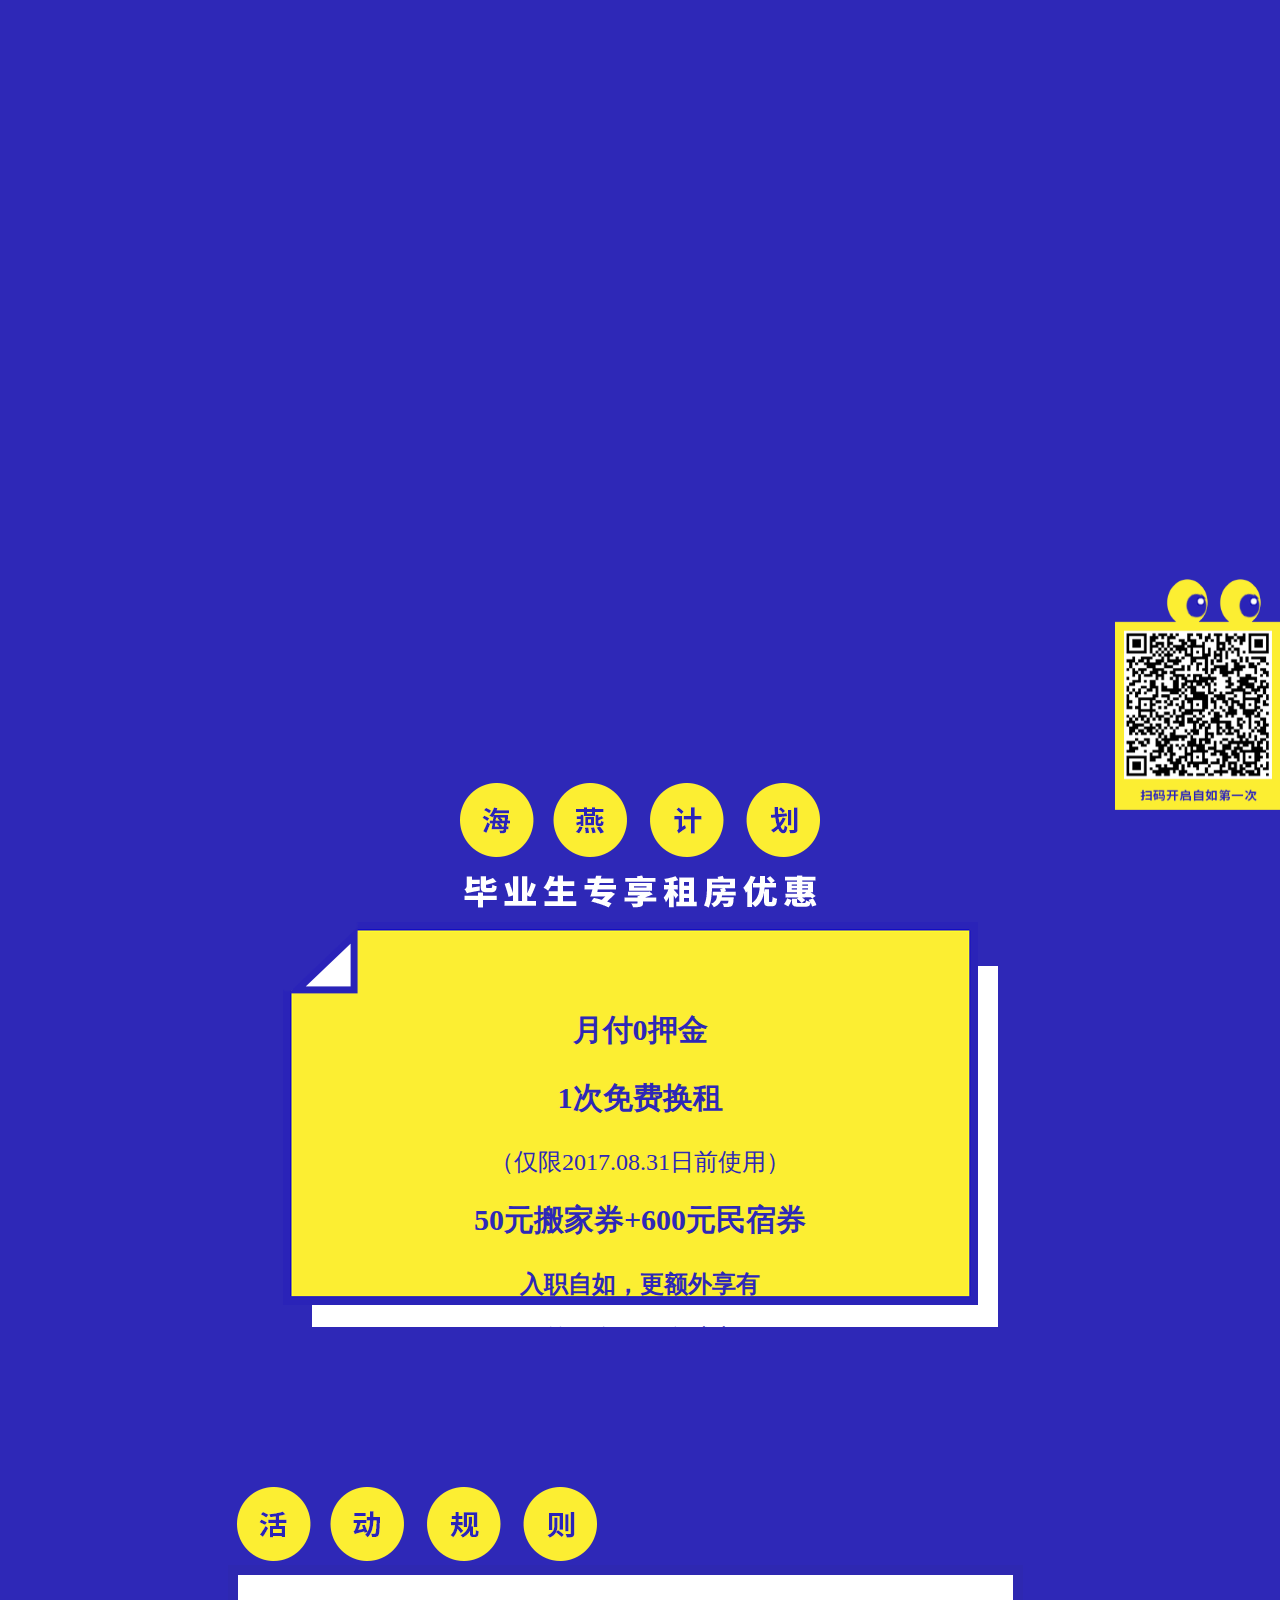
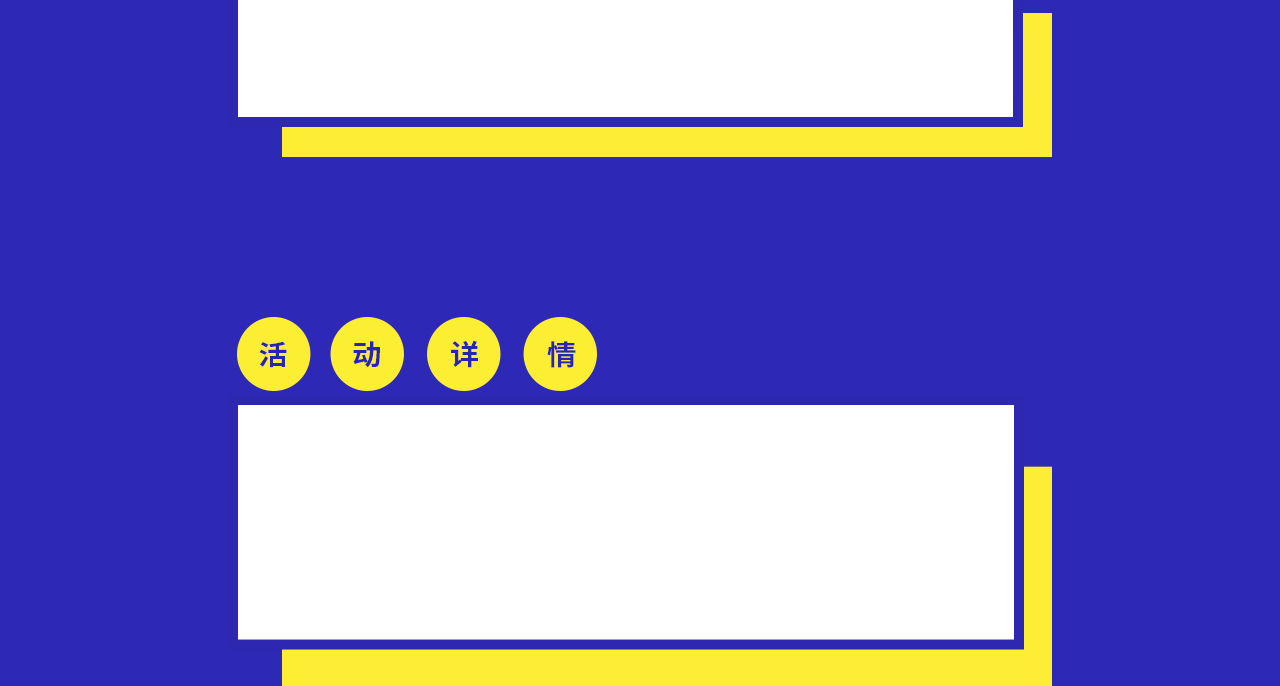
<file: ziroom/index-2.html>
<!DOCTYPE html>
<html lang="en">
<head>
	<meta charset="utf-8">
	<title>2017自如海燕计划校园招聘</title>
	<link rel="stylesheet" type="text/css" href="animate.css" tppabs="http://static8.ziroom.com/fecommon/library/animate/animate.css">
	<link rel="stylesheet" type="text/css" href="index.css-20170630.css" tppabs="http://www.ziroom.com/zhuanti/2017/haiyan/pc/css/index.css?20170630">

<![if !IE]>
    <script type="text/javascript" src="createjs-2015.11.26.min.js" tppabs="http://code.createjs.com/createjs-2015.11.26.min.js"></script>
    <script type="text/javascript" src="index.js" tppabs="http://www.ziroom.com/zhuanti/2017/haiyan/pc/js/index.js"></script>
    <script>
        var canvas, stage, exportRoot, anim_container, dom_overlay_container, fnStartAnimation;
        function init() {
            canvas = document.getElementById("canvas");
            anim_container = document.getElementById("animation_container");
            dom_overlay_container = document.getElementById("dom_overlay_container");
            images = images||{};
            var loader = new createjs.LoadQueue(false);
            loader.addEventListener("fileload", handleFileLoad);
            loader.addEventListener("complete", handleComplete);
            loader.loadManifest(lib.properties.manifest);
        }
        function handleFileLoad(evt) {
            if (evt.item.type == "image") { images[evt.item.id] = evt.result; }
        }
        function handleComplete(evt) {
            //This function is always called, irrespective of the content. You can use the variable "stage" after it is created in token create_stage.
            var queue = evt.target;
            var ssMetadata = lib.ssMetadata;
            for(i=0; i<ssMetadata.length; i++) {
                ss[ssMetadata[i].name] = new createjs.SpriteSheet( {"images": [queue.getResult(ssMetadata[i].name)], "frames": ssMetadata[i].frames} )
            }
            exportRoot = new lib.index();
            stage = new createjs.Stage(canvas);
            stage.addChild(exportRoot);
            //Registers the "tick" event listener.
            fnStartAnimation = function() {
                createjs.Ticker.setFPS(lib.properties.fps);
                createjs.Ticker.addEventListener("tick", stage);
            }
            //Code to support hidpi screens and responsive scaling.
            function makeResponsive(isResp, respDim, isScale, scaleType) {
                var lastW, lastH, lastS=1;
                window.addEventListener('resize', resizeCanvas);
                resizeCanvas();
                function resizeCanvas() {
                    var w = lib.properties.width, h = lib.properties.height;
                    var iw = window.innerWidth, ih=window.innerHeight;
                    var pRatio = window.devicePixelRatio || 1, xRatio=iw/w, yRatio=ih/h, sRatio=1;
                    if(isResp) {
                        if((respDim=='width'&&lastW==iw) || (respDim=='height'&&lastH==ih)) {
                            sRatio = lastS;
                        }
                        else if(!isScale) {
                            if(iw<w || ih<h)
                                sRatio = Math.min(xRatio, yRatio);
                        }
                        else if(scaleType==1) {
                            sRatio = Math.min(xRatio, yRatio);
                        }
                        else if(scaleType==2) {
                            sRatio = Math.max(xRatio, yRatio);
                        }
                    }
                    canvas.width = w*pRatio*sRatio;
                    canvas.height = h*pRatio*sRatio;
                    canvas.style.width = dom_overlay_container.style.width = anim_container.style.width =  w*sRatio+'px';
                    canvas.style.height = anim_container.style.height = dom_overlay_container.style.height = h*sRatio+'px';
                    stage.scaleX = pRatio*sRatio;
                    stage.scaleY = pRatio*sRatio;
                    lastW = iw; lastH = ih; lastS = sRatio;
                }
            }
            makeResponsive(false,'both',false,2);
            fnStartAnimation();
        }

    </script>
<![endif]>
	
</head>

<body>
    

	<img class="qrcode" src="qrcode.png" tppabs="http://pic.ziroom.com/zhuanti/2017/haiyan/pc/img/qrcode.png" alt="">
	<div class="banner">
		<div class="area uhide">
			<img src="banner1.png" tppabs="http://pic.ziroom.com/zhuanti/2017/haiyan/pc/img/banner1.png" alt="">
		</div>
		<div id="animation_container" class="uhide" style="background-color:rgba(46, 40, 183, 1.00); width:946px; height:471px; margin: 0 auto;">
			<canvas id="canvas" width="946" height="471" style="position: absolute; display: block; background-color:rgba(46, 40, 183, 1.00);"></canvas>
			<div id="dom_overlay_container" style="pointer-events:none; overflow:hidden; width:946px; height:471px; position: absolute; left: 0px; top: 0px; display: block;">
			</div>
		</div>
	</div>
	<div class="part2">
		<div class="area">
			<img src="hyjh.png" tppabs="http://pic.ziroom.com/zhuanti/2017/haiyan/pc/img/hyjh.png" alt="">
			<div class="box">
				<div>
					<h3>月付0押金</h3>
					<h3 style="margin-top: 6px;">1次免费换租</h3>
					<p>（仅限2017.08.31日前使用）</p>
					<h3 style="margin-top: 10px;">50元搬家券+600元民宿券</h3>
					<p class="boldP" style="margin-top: 16px;">入职自如，更额外享有</p>
					<p style="margin-top: 6px;">前三个月租金减半</p>
				</div>
			</div>
		</div>
	</div>
	<div id="data">
		<div class="part3">
			<div class="area">
				<img src="hdgz.png" tppabs="http://pic.ziroom.com/zhuanti/2017/haiyan/pc/img/hdgz.png" alt="">
				<div class="box">
					<img class="box2_top" src="box2_top.png" tppabs="http://pic.ziroom.com/zhuanti/2017/haiyan/pc/img/box2_top.png" alt="">
					<div id="hdgz"></div>
					<img class="box2_bottom" src="box2_bottom.png" tppabs="http://pic.ziroom.com/zhuanti/2017/haiyan/pc/img/box2_bottom.png" alt="">
				</div>
			</div>
		</div>

		<div class="part4">
			<div class="area">
				<img src="hdxq.png" tppabs="http://pic.ziroom.com/zhuanti/2017/haiyan/pc/img/hdxq.png" alt="">
				<div class="box">
					<img class="box3_top" src="box3_top.png" tppabs="http://pic.ziroom.com/zhuanti/2017/haiyan/pc/img/box3_top.png" alt="">
					<div>
						<ul id="hdxq"></ul>
					</div>
					<img class="box3_bottom" src="box3_bottom.png" tppabs="http://pic.ziroom.com/zhuanti/2017/haiyan/pc/img/box3_bottom.png" alt="">
				</div>
			</div>
		</div>
		
	</div>

<!--统计代码-->
<div style="display:none"> 
    <script type='text/javascript'>
      var _vds = _vds || [];
      window._vds = _vds;
      (function(){
        _vds.push(['setAccountId', '8da2730aaedd7628']);
        (function() {
          var vds = document.createElement('script');
          vds.type='text/javascript';
          vds.async = true;
          vds.src = ('https:' == document.location.protocol ? 'https://' : 'http://') + 'dn-growing.qbox.me/vds.js';
          var s = document.getElementsByTagName('script')[0];
          s.parentNode.insertBefore(vds, s);
        })();
      })();
  </script>
</div>	

<script type="text/javascript" src="jquery-1.8.3.min.js" tppabs="http://static8.ziroom.com/fecommon/library/jquery/jquery-1.8.3.min.js"></script>
<script type="text/javascript" src="common2017.js" tppabs="http://zhuanti.ziroom.com/zhuanti/common/common2017.js"></script>
<!--<script type="text/javascript" src="js/vue.min.js"></script>-->
<script>
    function isIE() { //ie?
        if (!!window.ActiveXObject || "ActiveXObject" in window)
            return true;
        else
            return false;
    }
    var loadScript = function(src, fun){
        var script = null;
        script = document.createElement("script");
        script.type = "text/javascript";
        script.src = src;
        if(typeof fun === "function"){
			script.onreadystatechange = function () {
				var r = script.readyState;
				if (r === 'loaded' || r === 'complete') {
					script.onreadystatechange = null;
					fun();
				}
			};
			script.onload = function(){
				if(fun){
					fun();
				}
			};
        }

        document.getElementsByTagName("head")[0].appendChild(script);
    };
	function setPosition(){
        if(document.body.clientWidth > 1400){
            $('.qrcode').css('right','5%');
        }else{
            $('.qrcode').css('right','0');
        }
	}
    $(window).resize(function() {
        setPosition();
    });
	$(function(){
        setPosition();
	    if(isIE()){
	        $('.banner .area').show();

		}else{
            $('.banner .area').siblings().show();
            init();
		}
        var arr1,arr2;
        //渲染活动规则
        $.getScript(
            '//contentful.ziroom.com/online/zuzhu/7f100b7b36092fb9b06dfb4fac360931.js?'+new Date().getTime(),
            function(){
                var data = JSON.parse(js271);
                arr1=data.guize.split('#');
                arr2=data.qa.split('#');

                var arr1Html = '';
                for(var i = 0; i< arr1.length; i++){
                    arr1Html += '<p>'+ arr1[i] +'</p>';
				}
				$('#hdgz').html(arr1Html);

                var arr2Html = '';
                for(var j = 0; j < arr2.length; j++){
                    if(arr2[j].indexOf('www.ziroom.com/vip/')!=-1){
                        arr2[j] = arr2[j].replace('www.ziroom.com/vip/','<a href="index-3.htm"/*tpa=http://www.ziroom.com/vip/*/ style="color:#2e28b7;">www.ziroom.com/vip/</a>')
                    }
                    arr2Html += '<li class="clearfix lBlue">\n\
                        <div class="icon"><img src="Q.png"/*tpa=http://pic.ziroom.com/zhuanti/2017/haiyan/pc/img/Q.png*/ alt=""></div>\n\
                        <div class="dialog">\n\
                        <img class="sj" src="sjBlue.png"/*tpa=http://pic.ziroom.com/zhuanti/2017/haiyan/pc/img/sjBlue.png*/ alt="">\n\
                        <p>'+ arr2[j].split('|')[0] +'</p>\n\
                    </div>\n\
                    </li>\n\
                    <li class="clearfix rYellow">\n\
                        <div class="icon"><img src="A.png"/*tpa=http://pic.ziroom.com/zhuanti/2017/haiyan/pc/img/A.png*/ alt=""></div>\n\
                        <div class="dialog">\n\
                        <img class="sj" src="sjYellow.png"/*tpa=http://pic.ziroom.com/zhuanti/2017/haiyan/pc/img/sjYellow.png*/ alt="">';

                    var desc = arr2[j].split('|')[1].split('&');

                    if(desc.length>0){
                        for(var i=0; i<desc.length ;  i++){
                            arr2Html +=' <p>'+desc[i] +'</p>';
                        }
                    }else{
                            arr2Html +='<p>'+ arr2[j].split('|')[1] +'</p>';
                    }


                    arr2Html +='</div></li>';
				}
                $('#hdxq').html(arr2Html);
            }
        );

	});
</script>
</body>
</html>
</file>
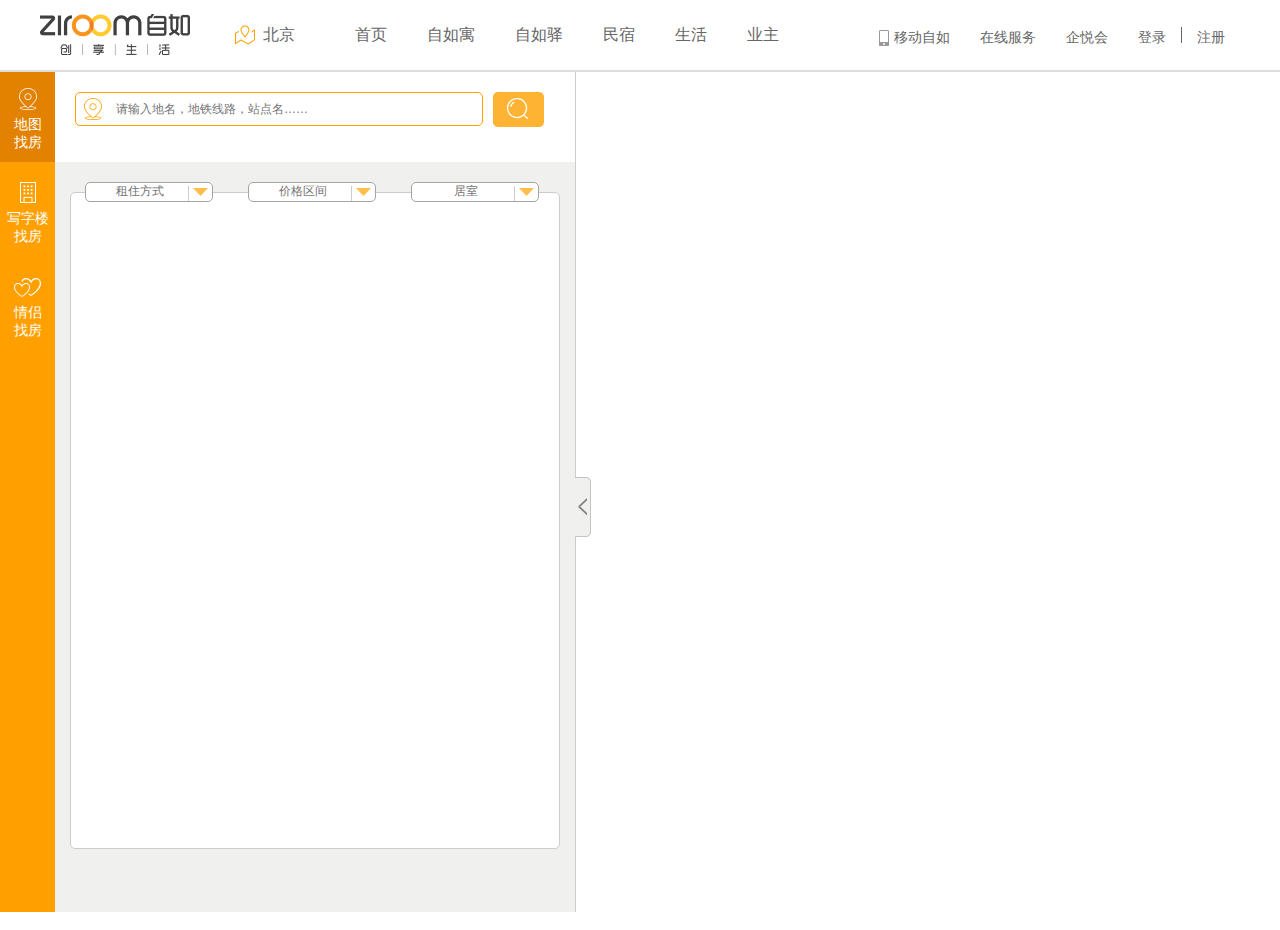
<file: ziroom/index-4.htm>
<!DOCTYPE html>
<html>
<head>
<meta charset="utf-8">
<title>北京地图找房_搜房地图_房产地图【自如网】</title>
<meta name="keywords" content="地图找房,搜房地图,房产地图"/>
<meta name="description" content="品质房源、线上订房、非中介！高品质北京合租房品牌“自如”让您享受高品质生活。自如承诺：3天不满意全额退款！要地图找房就用自如搜房地图|房产地图。"/>
<meta http-equiv="cache-control" content="no-cache, must-revalidate">
<meta content="width=1200, initial-scale=1, maximum-scale=1, user-scalable=1" name="viewport">
<link rel="stylesheet" type="text/css" href="common.css-20160620.css" tppabs="http://www.ziroom.com/static/ziroom_2016/css/common.css?20160620" />
<script type="text/javascript" src="jquery.min.js" tppabs="http://www.ziroom.com/static/2015/js/jquery.min.js"></script>
<script type="text/javascript" src="z-common.js-20160418.js" tppabs="http://www.ziroom.com/static/ziroom_2016/js/z-common.js?20160418"></script>
<link rel="stylesheet" type="text/css" href="map.min.css-20151105.css" tppabs="http://www.ziroom.com/static/2015/css/map.min.css?20151105"/>
<script type="text/javascript" src="map-ui.js" tppabs="http://www.ziroom.com/static/2015/js/map-ui.js"></script>
<script>
    myTongji('www','map');
</script>
<script type='text/javascript'>
var _vds = _vds || [];
window._vds = _vds;
(function(){
  _vds.push(['uid', '']);
  _vds.push(['setAccountId', '8da2730aaedd7628']);
  (function() {
    var vds = document.createElement('script');
    vds.type='text/javascript';
    vds.async = true;
    vds.src = ('https:' == document.location.protocol ? 'https://' : 'http://') + 'dn-growing.qbox.me/vds.js';
    var s = document.getElementsByTagName('script')[0];
    s.parentNode.insertBefore(vds, s);
  })();
})();
</script>
<style type="text/css">
    .pages{padding:10px 0px 0px 0px;}
</style>
</head>
<body>

<div id="sub-header">
    <div class="area clearfix">

        <h1 class="logo">
            <a href="index.htm" tppabs="http://www.ziroom.com/">
                <img src="logo-1.png-20161018.png" tppabs="http://www.ziroom.com/static/ziroom_2016/images/common/logo.png?20161018" width="150" height="43">
            </a>
        </h1>

        <dl class="changeCityList" id="changeCityList">
            <dt id="current_city">北京</dt>
            <dd>
                <div class="con" id="cityList">
                    <a data-id="110000" href="javascript:void(0)" class="bor">北京</a>
                    <a data-id="310000" href="javascript:void(0)" class="bor">上海</a>
                    <a data-id="440300" href="javascript:void(0)" class="bor">深圳</a>
                    <a data-id="330100" href="javascript:void(0)" class="bor">杭州</a>
                    <a data-id="320100" href="javascript:void(0)">南京</a>
                </div>
            </dd>
        </dl>
        <div class="nav">
            <ul class="clearfix">
                <li><a href="index.htm" tppabs="http://www.ziroom.com/" title="首页" class=" s">首页</a></li>
                <li><a href="javascript:if(confirm(%27http://www.ziroomapartment.com/  \n\nThis file was not retrieved by Teleport Ultra, because it is addressed on a domain or path outside the boundaries set for its Starting Address.  \n\nDo you want to open it from the server?%27))window.location=%27http://www.ziroomapartment.com/%27" tppabs="http://www.ziroomapartment.com/" title="自如寓" class="s">自如寓</a></li>
                <li><a href="javascript:if(confirm(%27http://z-inn.com/  \n\nThis file was not retrieved by Teleport Ultra, because it is addressed on a domain or path outside the boundaries set for its Starting Address.  \n\nDo you want to open it from the server?%27))window.location=%27http://z-inn.com/%27" tppabs="http://z-inn.com/" title="自如驿" class="s">自如驿</a></li>
                <li><a href="javascript:if(confirm(%27http://www.ziroomstay.com/  \n\nThis file was not retrieved by Teleport Ultra, because it is addressed on a domain or path outside the boundaries set for its Starting Address.  \n\nDo you want to open it from the server?%27))window.location=%27http://www.ziroomstay.com/%27" tppabs="http://www.ziroom.com/zhuanti/minsu/index.html" title="民宿" class="s">民宿</a>
                </li>
                <li><a href="index-1.htm" tppabs="http://www.ziroom.com/ziroomer/" title="生活" class=" s">生活</a></li>
                                <li><a href="javascript:if(confirm(%27http://yezhu.ziroom.com/  \n\nThis file was not retrieved by Teleport Ultra, because it is addressed on a domain or path outside the boundaries set for its Starting Address.  \n\nDo you want to open it from the server?%27))window.location=%27http://yezhu.ziroom.com/%27" tppabs="http://yezhu.ziroom.com/" title="业主" class="s">业主</a></li>
                            </ul>
        </div>

        <ul class="fr" id="topRightList">
            <li class="app" >
                <a rel="nofollow" target="_blank" href="javascript:if(confirm(%27http://www.ziroom.com/static/201401/androidapp.html  \n\nThis file was not retrieved by Teleport Ultra, because it was unavailable, or its retrieval was aborted, or the project was stopped too soon.  \n\nDo you want to open it from the server?%27))window.location=%27http://www.ziroom.com/static/201401/androidapp.html%27" tppabs="http://www.ziroom.com/static/201401/androidapp.html" ><b></b>移动自如</a>
                <div class="box">
                    <img src="app-qrcode-1.png" tppabs="http://www.ziroom.com/static/2015/images/common/app-qrcode.png">
                    <p>下载自如app</p>
                    <p>立即签约好房源</p>
                </div>
            <li>
                <a rel="nofollow" class=" " target="_blank" href="index-2.htm" tppabs="http://www.ziroom.com/servicecentre/">在线服务</a>

            </li>


            <li>
                <a rel="nofollow" class=" " href="index-3.htm" tppabs="http://www.ziroom.com/vip/">企悦会</a>
            </li>
               
               
                                                <input type="hidden" id="login_flag" value=""/>
                                                                <li id="ziroom_login"><a href="javascript:if(confirm(%27http://passport.ziroom.com/login.html?return_url=http%3A%2F%2Fwww.ziroom.com%2Fditu%2F  \n\nThis file was not retrieved by Teleport Ultra, because it is addressed on a domain or path outside the boundaries set for its Starting Address.  \n\nDo you want to open it from the server?%27))window.location=%27http://passport.ziroom.com/login.html?return_url=http%3A%2F%2Fwww.ziroom.com%2Fditu%2F%27" tppabs="http://passport.ziroom.com/login.html?return_url=http%3A%2F%2Fwww.ziroom.com%2Fditu%2F" rel="nofollow" >登录</a></li>
                <li id="ziroom_reg"><a href="javascript:if(confirm(%27http://passport.ziroom.com/register.html  \n\nThis file was not retrieved by Teleport Ultra, because it is addressed on a domain or path outside the boundaries set for its Starting Address.  \n\nDo you want to open it from the server?%27))window.location=%27http://passport.ziroom.com/register.html%27" tppabs="http://passport.ziroom.com/register.html" rel="nofollow" >注册</a></li>
                                </ul>
    </div>
</div><!--/sub-header-->

<script  type="text/javascript" src="citys.js-20170325.js" tppabs="http://static8.ziroom.com/phoenix/pc/js/citys.js?20170325"></script>
    <!--header End-->
    <input id="r_k" value="" type="hidden" >
    <input type="hidden" id="curCityCode" value="110000"/>
    <input type="hidden" id="curCityName" value='北京'/>



<div class="mapMain clearfix" id="mapMain">
<div class="slideLeftBar" id="slideLeftBar">
<ul class="pr zIndex2">
<li class="areas" id="areas"><i></i>地图<br>找房</li>
<li class="office" id="office"><i></i>写字楼<br>找房</li>
<li class="lovers" id="lovers"><i></i>情侣<br>找房</li>
</ul>
<span class="slide-bg zIndex1" id="slide-bg" data-index="0"></span>
</div><!--/slideLeftBar-->
<div class="listBox" id="listBox">
<div class="s-top">
<div class="mod-search m1" style="display: block;">
<div class="pr clearfix">
<span class="icon"></span>
<input type="text" placeholder="请输入地名，地铁线路，站点名……" class="txt" id="i_q_keyword_1" />
<div class="t_ajaxbox" id="ajaxbox_map"><ul id="suggestion"></ul></div>
<input type="button" class="btn"  name="1" id="searchMapBtn" onclick="searchClick('#i_q_keyword_1')"/>
                                        
</div>
</div><!--/mod-search-->

<div class="mod-search m2">
<div class="pr clearfix">
<span class="icon icon_1"></span>
<input type="text" placeholder="请输入工作地点写字楼" class="txt" id="i_q_keyword_2"/>
<div class="t_ajaxbox" id="ajaxbox_build"><ul id=""></ul></div>
<div class="select_list fl">
<span class="icon icon_2"></span>
 	<div class="list" id="timeList">
                                                    <h3 id="m_zhaofang"><span id="time_txt">请选择时间</span><span class="icon"></span></h3>
                                                    <ul data-type="WALK_TIME">
                                                            <li class="t"></li>
                                                            <li data-time="10"><a href="javascript:;" data-val="10">10分钟内路程</a></li>
                                                            <li data-time="20"><a href="javascript:;" data-val="20">20分钟内路程</a></li>
                                                            <li data-time="30"><a href="javascript:;" data-val="30">30分钟内路程</a></li>
                                                            <li data-time="40"><a href="javascript:;" data-val="40">40分钟内路程</a></li>
                                                            <li data-time="60"><a href="javascript:;" data-val="60">60分钟内路程</a></li>
                                                            <li data-time="90"><a href="javascript:;" data-val="90">90分钟内路程</a></li>
                                                    </ul>
                                                    <input type="hidden" value="10" id="time_val" name="time">
                                                </div><!--/list-->
                                            </div><!--/select-->
                                    <input type="button" class="btn" name="1" id="searchBuildBtn" onclick="searchClick('#i_q_keyword_2')"/>
</div>
                                <p class="red" id="buildError">请输入写字楼再搜索 ！</p>
</div><!--/mod-search-->

<div class="mod-search clearfix m3">
<div class="pr fl man">
<span class="icon icon_man"></span><input type="text" placeholder="请输入男朋友的工作地点" class="txt" id="manVal" autocomplete="off"/>
<p class="checkBox"><span class="icon icon_checkbox"></span>距离他最近</p>
</div>
<div class="pr fl"><span class="icon icon_jia"></span></div>
<div class="pr fl woman">
<span class="icon icon_women"></span><input type="text" placeholder="请输入女朋友的工作地点" class="txt" id="womanVal" autocomplete="off"/>
<p class="checkBox"><span class="icon icon_checkbox"></span>距离她最近</p>
</div>
<input type="hidden" id="nFlag" value="0" /><!--/等于1的时候，说明离男生近，等于2的时候说明离女生近，等于0的时候，说明居中-->
<input type="button" class="btn" id="friends"/>
</div><!--/mod-search-->
</div><!--/s-top-->
<div class="select_list clearfix" id="selectList">
 	<div class="list">
            	<h3><span id="m_type">租住方式</span><span class="icon"></span></h3>
                <ul data-type="TYNO">
                    <li class="t"></li>
                    <li><a href="javascript:;" data-val="">不限</a></li>
                    <li><a href="javascript:;" data-val="1">整租</a></li>
                    <li><a href="javascript:;" data-val="2">合租</a></li>
                </ul>
            </div><!--/m_style-->
        	<div class="list">
            	<h3><span id="m_price">价格区间</span><span class="icon"></span></h3>
                <ul data-type="PSNO">
                    <li class="t"></li>
                    <li><a href="javascript:;" data-val="">不限</a></li>
                    <li><a href="javascript:;" data-val="1">1500元以下</a></li>
                    <li><a href="javascript:;" data-val="2">1500~2500元</a></li>
                    <li><a href="javascript:;" data-val="3">2500~3000元</a></li>
                    <li><a href="javascript:;" data-val="4">3000元以上</a></li>
                </ul>
            </div><!--/m_price-->
            <div class="list">
            	<h3><span id="m_huxing">居室</span><span class="icon"></span></h3>
                <ul data-type="JSNO">
                    <li class="t"></li>
                    <li><a href="javascript:;" data-val="">不限</a></li>
                    <li><a href="javascript:;" data-val="1">1居</a></li>
                    <li><a href="javascript:;" data-val="2">2居</a></li>
                    <li><a href="javascript:;" data-val="3">3居</a></li>
                    <li><a href="javascript:;" data-val="4">4居</a></li>
                    <li><a href="javascript:;" data-val="5">4居以上</a></li>
                </ul>
            </div><!--/m_huxing-->
        </div><!--/select_list-->


<div class="listBoxs" id="listBoxs">
<ul id="result_total"></ul>
                        <div id="listLoading" class="loading">
                            <p><span><b></b></span>努力加载中…</p>    
                        </div>                            
</div><!--/listBoxs-->
<div id="page" class="pages"></div>
<div id="MapInfoTab" class="mapinfo_but ">
<span></span>
</div>

</div><!--/listBox-->
<div class="mapBox" id="mapBox">

<div id="mapCanves">


</div><!--/mapCanves-->
                <div id="mapLoading" class="loading">
                        <p><span><b></b></span>地图加载中…</p>    
                </div>
</div><!--/mapBox-->
</div><!--/mapMain-->






<script type="text/javascript" src="api-v=2.0&ak=CB9b776692623d30a148b5c5dc2b75a6.js" tppabs="http://api.map.baidu.com/api?v=2.0&ak=CB9b776692623d30a148b5c5dc2b75a6"></script>

<script src="t_map_110000.min.js-1500301284.js" tppabs="http://www.ziroom.com/static/2015/js/map/t_map_110000.min.js?1500301284" type="text/javascript"></script>

<script language="JavaScript">
    $.cookie('mapType','areas',{ expires: 1, path: '/' });
        $('#slideLeftBar li').click(function(){
            var _id = $(this).attr('id');
            $.cookie('mapType',_id,{ expires: 1, path: '/' });
        });
      document.onselectstart=new Function("event.returnValue=false;");      //禁止全择,也就是无法复制
</script>

<div style="display: none">
    <script type="text/javascript">
    var _bdhmProtocol = (("https:" == document.location.protocol) ? " https://" : " http://");
    document.write(unescape("%3Cscript src='" + _bdhmProtocol + "hm.baidu.com/h.js%3F038002b56790c097b74c818a80e3a68e' type='text/javascript'%3E%3C/script%3E"));
    </script>
    <script type="text/javascript">
    var _gaq = _gaq || [];
    _gaq.push(['_setAccount', 'UA-26597311-1']);
    _gaq.push(['_setLocalRemoteServerMode']);
    _gaq.push(['_trackPageview']);
    (function() {
    var ga = document.createElement('script'); ga.type = 'text/javascript'; ga.async = true;
    ga.src = ('https:' == document.location.protocol ? 'https://ssl' : 'http://www/') + '.google-analytics.com/ga.js';
    var s = document.getElementsByTagName('script')[0]; s.parentNode.insertBefore(ga, s);
    })();
    </script>
</div>
</body>
</html>
</file>
<file: ziroom/index.css-20170630.css>
body{
	background-color: #2e28b7;
	position: relative;
}
.qrcode{
	width: 165px;
	position: fixed;
	right:5%;
	bottom: 90px;
	z-index:99;
}
ul li{
	list-style: none;
}
.uhide{display: none;}
.area{
	position: relative;
	width:1200px!important; height: 100%; margin: 0 auto;text-align: center!important;
}
.fl{float: left;}
.fr{float: right;}
.overflow{overflow: hidden;}
.tit{text-align: center;}
.tit span{font-size: 28px;line-height: 160px;letter-spacing:2px;}
.tit .line{display: inline-block;width: 92px;height: 1px;margin: 10px 10px;}


.banner{
	padding-top: 144px;
}
.part2{padding-top: 160px;}
.part2 .area{text-align: center;}
.part2 .area .box{
	width:715px;
	height:405px;
	margin:10px auto 0;
	background: url('box.png')/*tpa=http://pic.ziroom.com/zhuanti/2017/haiyan/pc/img/box.png*/ center no-repeat;
	color:#2e28b7;
}
.part2 .area .box>div{
	padding-top: 59px;
}
.part2 .area .box h3{
	font-size: 30px;
	font-weight: bold;
	line-height: 38px;
}
.part2 .area .box p.boldP{
	font-weight: bold;
	margin-top: 40px;
}
.part2 .area .box p{
	font-size: 24px;
	line-height: 30px;
}
.part3,.part4{padding-top: 160px;}
.part3 .area,.part4 .area{text-align: center;}
.part3 .area>img,.part4 .area>img{
	margin-right: 447px;
}
.part3 .area .box{
	width:824px;
	margin:65px auto 59px;
	background: url('box2.jpg')/*tpa=http://pic.ziroom.com/zhuanti/2017/haiyan/pc/img/box2.jpg*/ center repeat-y;
	color:#2e28b7;
	position: relative;
}
.part3 .area .box .box2_top{
	top:-65px;
	left:0;
	position: absolute;
}
.part3 .area .box .box2_bottom{
	bottom:-59px;
	left:0;
	position: absolute;
}
.part4 .area .box{
	width:824px;
	margin:102px auto 86px;
	background: url('box3.jpg')/*tpa=http://pic.ziroom.com/zhuanti/2017/haiyan/pc/img/box3.jpg*/ center repeat-y;
	color:#2e28b7;
	position: relative;
}
.part4 .area .box .box3_top{
	top:-102px;
	left:0;
	position: absolute;
}
.part4 .area .box .box3_bottom{
	bottom:-86px;
	left:0;
	position: absolute;
}

.part3 .area .box>div{
	padding-top: 8px;
	padding-bottom: 60px;
}
.part3 .area .box p{
	width:665px;
	font-size: 16px;
	line-height: 30px;
	text-align: left;
	margin: 10px auto 0;
}
.part4 .area .box>div{
	padding: 2px 90px 85px 66px;
}
.part4 .area .box ul li.lBlue>div{
	float: left;
}
.part4 .area .box ul li.rYellow>div{
	float: right;
}

.part4 .area .box ul li.lBlue .dialog{
	background-color: #2e28b7;
	color: #fded35;
	position: relative;
	padding: 15px;
	margin-left: 30px;
	margin-top: 15px;
}
.part4 .area .box ul li.rYellow .dialog{
	background-color: #fded35;
	color: #2e28b7;
	position: relative;
	padding: 15px;
	margin-right: 30px;
}
.part4 .area .box ul li.lBlue .sj{
	position: absolute;
	left: -9px;
	top: 15px;
}
.part4 .area .box ul li.rYellow .sj{
	position: absolute;
	right: -9px;
	top: 15px;
}
.part4 .area .box ul li p{
	width: 320px;
	text-align: left;
	font-size: 16px;
}
.part4 .area .box ul li{
	margin-top: 40px;
}
.part5{
	text-align: center;
	color: #FFF;
	margin: 131px auto;
	font-size: 16px;
}
</file>
<file: ziroom/common.css-20160620.css>
body,h1,h2,h3,h4,h5,h6,hr,p,blockquote,dl,dt,dd,ul,ol,li,pre,form,fieldset,legend,button,input,textarea,th,td{margin:0;padding:0;}
html{background:none repeat scroll 0 0 #fff;color:#000;}
body,button,input,select,textarea,pre{font-family:"Microsoft Yahei",Arial,sans-serif,Arial,STHeiti;font-size:12px; line-height:150%;}
body{overflow-x:hidden;}
h1,h2,h3,h4,h5,h6{font-size:100%; font-weight:500;}
address,cite,dfn,em,var{font-style:normal;}
small{font-size:12px;}
ul,ol{list-style:none outside none;}
li{vertical-align:top;}
a{color:#666;text-decoration:none;}
a:hover{color:#ffa000;cursor:pointer;/*transition:color 0.15s linear 0s,background-color 0.3s linear 0s;*/}
a:focus{outline:0;-moz-outline:0;-webkit-outline:0}
sup{vertical-align:text-top;}
sub{vertical-align:text-bottom;}
legend{color:#000000;}
fieldset,img{border:0 none;}
button,input,select,textarea{font-size:12px; vertical-align:middle; border:none;}
table{border-collapse:collapse;border-spacing:0;}
img{vertical-align:top;border:0;}
textarea{resize:none;}
:focus{outline:0 none;}
.overflow{overflow:hidden;}
.hide{display:none;}
.disblock{display:block;}
.inlineBlock{display:inline-block;}
.block{display:block;}
.inline{display:inline;}
.error{color:#f00;font-size:12px;}
button{cursor:pointer;}
i{font-style:normal;}

button,input,select,textarea{font-size:100%;margin:0;vertical-align:baseline;*vertical-align:middle}
button,input{line-height:normal}
button,html input[type="button"],input[type="reset"],input[type="submit"]{-webkit-appearance:button;cursor:pointer;*overflow:visible;}
button[disabled],input[disabled]{cursor:default}
input[type="checkbox"],input[type="radio"]{box-sizing:border-box;padding:0;*height:13px;*width:13px}
input[type="search"]{-webkit-appearance:textfield;-moz-box-sizing:content-box;-webkit-box-sizing:content-box;box-sizing:content-box}
input[type="search"]::-webkit-search-cancel-button,input[type="search"]::-webkit-search-decoration{-webkit-appearance:none}
button::-moz-focus-inner,input::-moz-focus-inner{border:0;padding:0}
textarea{overflow:auto;vertical-align:top}


.grid-1,.grid-2,.grid-3,.grid-4,.grid-50,.grid-60,.grid-70,.grid-80,.grid-90,.grid-10,.grid-11,.grid-12,.grid-13,.grid-14,.grid-15,.grid-16,.grid-17,.grid-18,.grid-19,.grid-20,.grid-21,.grid-22,.grid-23,.grid-24,.grid-25,.grid-26,.grid-27,.grid-28,.grid-29,.grid-30,.grid-31,.grid-32,.grid-33,.grid-34,.grid-35,.grid-36,.grid-37,.grid-38,.grid-39,.grid-40,.grid-41,.grid-42,.grid-43,.grid-44,.grid-45,.grid-46,.grid-47,.grid-48,.grid-49,.grid-50,.grid-51,.grid-52,.grid-53,.grid-54,.grid-55,.grid-56,.grid-57,.grid-58,.grid-59,.grid-60,.grid-61,.grid-62,.grid-63,.grid-64,.grid-65,.grid-66,.grid-67,.grid-68,.grid-69,.grid-70,.grid-71,.grid-72,.grid-73,.grid-74,.grid-75,.grid-76,.grid-77,.grid-78,.grid-79,.grid-80,.grid-81,.grid-82,.grid-83,.grid-84,.grid-85,.grid-86,.grid-87,.grid-88,.grid-89,.grid-90,.grid-91,.grid-92,.grid-93,.grid-94,.grid-95,.grid-96,.grid-97,.grid-98,.grid-99{margin:0 auto;padding:0;}
.grid-1{width:10px;}.grid-2{width:20px;}.grid-3{width:30px;}.grid-4{width:40px;}.grid-5{width:50px;}.grid-6{width:60px;}.grid-7{width:70px;}.grid-8{width:80px;}.grid-9{width:90px;}.grid-10{width:100px;}.grid-11{width:110px;}.grid-12{width:120px;}.grid-13{width:130px;}.grid-14{width:140px;}.grid-15{width:150px;}.grid-16{width:160px;}.grid-17{width:170px;}.grid-18{width:180px;}.grid-19{width:190px;}.grid-20{width:200px;}.grid-21{width:210px;}.grid-22{width:220px;}.grid-23{width:230px;}.grid-24{width:240px;}.grid-25{width:250px;}.grid-26{width:260px;}.grid-27{width:270px;}.grid-28{width:280px;}.grid-29{width:290px;}.grid-30{width:300px;}.grid-31{width:310px;}.grid-32{width:320px;}.grid-33{width:330px;}.grid-34{width:340px;}.grid-35{width:350px;}.grid-36{width:360px;}.grid-37{width:370px;}.grid-38{width:380px;}.grid-39{width:390px;}.grid-40{width:400px;}.grid-41{width:410px;}.grid-42{width:420px;}.grid-43{width:430px;}.grid-44{width:440px;}.grid-45{width:450px;}.grid-46{width:460px;}.grid-47{width:470px;}.grid-48{width:480px;}.grid-49{width:490px;}.grid-50{width:500px;}.grid-51{width:510px;}.grid-52{width:520px;}.grid-53{width:530px;}.grid-54{width:540px;}.grid-55{width:550px;}.grid-56{width:560px;}.grid-57{width:570px;}.grid-58{width:580px;}.grid-59{width:590px;}.grid-60{width:600px;}.grid-61{width:610px;}.grid-62{width:620px;}.grid-63{width:630px;}.grid-64{width:640px;}.grid-65{width:650px;}.grid-66{width:660px;}.grid-67{width:670px;}.grid-68{width:680px;}.grid-69{width:690px;}.grid-70{width:700px;}.grid-71{width:710px;}.grid-72{width:720px;}.grid-73{width:730px;}.grid-74{width:740px;}.grid-75{width:750px;}.grid-76{width:760px;}.grid-77{width:770px;}.grid-78{width:780px;}.grid-79{width:790px;}.grid-80{width:800px;}.grid-81{width:810px;}.grid-82{width:820px;}.grid-83{width:830px;}.grid-84{width:840px;}.grid-85{width:850px;}.grid-86{width:860px;}.grid-87{width:870px;}.grid-88{width:880px;}.grid-89{width:890px;}.grid-90{width:900px;}.grid-91{width:910px;}.grid-92{width:920px;}.grid-93{width:930px;}.grid-94{width:940px;}.grid-95{width:950px;}.grid-96{width:960px;}.grid-97{width:970px;}.grid-98{width:980px;}.grid-99{width:990px;}.grid-100{width:1000px;}.grid-120{width:1200px;}
article,aside,canvas,details,figcaption,figure,footer,header,hgroup,menu,nav,section,summary{display:block;}

.wordwrap{word-break:break-all;word-wrap:break-word;}
pre.wordwrap{white-space:pre-wrap;}

.fl{float:left;}
.fr{float:right;}
input{border:none;}

.zIndex6{z-index:6;}
.zIndex5{z-index:5;}
.zIndex4{z-index:4;}
.zIndex3{z-index:3;}
.zIndex2{z-index:2;}
.zIndex1{z-index:1;}


.hidden{overflow:hidden;}

.clearfix:after{ display:block;visibility:hidden;clear:both; height:0;content:".";}
.clearfix{display:inline-block;}
* html .clearfix{height:1%;}
.clearfix{ display:block;}


a {text-decoration:none; color:#000; cursor:pointer;}
a:hover {text-decoration: none; color:#ffa001;}

.pr{position:relative;}
.pa{position:absolute;}

.org{color:#ffa000;}
.red{color:#f00;}
.blue{color:#0088b5;}
.gray-8{color:#888;}
.gray-9{color:#999;}
.gray-6{color: #666;}
.gray-a{color: #aaa;}
.c_black{color: #000;}



.fb{font-weight:bold;}
.font_wr{font-weight:500; font-family:'Microsoft Yahei';}
.en,.date{font-family:Arial, Helvetica, sans-serif;}

.area{width:1200px; margin:0px auto; text-align:left;}
.fs14{font-size:14px;}
.fs16{font-size:16px;}
.fs18{font-size:18px;}
.fs20{font-size:20px;}
.fs22{font-size:22px;}
.fs24{font-size:24px;}
.fs25{font-size:25px;}
.fs30{font-size:30px;}




.mt5{margin-top:5px;}
.mt10{margin-top:10px;}
.mt20{margin-top:20px;}
.mt30{margin-top:30px;}
.mb10{margin-bottom:10px;}
.mb15{margin-bottom:15px;}
.mb20{margin-bottom:20px;}
.mb30{margin-bottom:30px;}
.mb40{margin-bottom:40px;}
.mb50{margin-bottom:50px;}
.mr10{margin-right:10px;}
.mr20{margin-right:20px;}
.pb10{padding-bottom:10px;}
.pl10{padding-left:10px;}
.pl20{padding-left:20px;}



.tl{text-align:left;}
.tc{text-align:center;}
.tr{text-align:right;}

.ellipsis{width:100%; display:block; text-overflow:ellipsis; white-space:nowrap; overflow:hidden;}

.inp-bor{ color:#c5c5c5; height:30px; line-height:30px;}
.inp-bor:focus{color:#000;}

.radius3{-webkit-border-radius:3px; -moz-border-radius:3px; -o-border-radius:3px; border-radius:3px;}
.radius5{-webkit-border-radius:5px; -moz-border-radius:5px; -o-border-radius:5px; border-radius:5px;}
.radius10{-webkit-border-radius:10px; -moz-border-radius:10px; -o-border-radius:10px; border-radius:10px;}
.radius15{-webkit-border-radius:15px; -moz-border-radius:15px; -o-border-radius:15px; border-radius:15px;}


.org_btn{background:#fd8145; color:#fff; padding:0px 20px; line-height:30px; font-size:14px; font-family:'Microsoft Yahei';}

.org_btn:hover{background:#fd5d0f;}


.btn-blue-centre{background:#390; color:#fff; font-size:12px; height:26px; line-height:26px; padding:0px 20px;}
.btn-blue-centre:hover{background:#5bb848;}


@font-face {font-family: "iconfont";
  src: url('iconfont.eot')/*tpa=http://www.ziroom.com/static/ziroom_2016/font/iconfont.eot*/; /* IE9*/
  src: url('iconfont.eot-#iefix')/*tpa=http://www.ziroom.com/static/ziroom_2016/font/iconfont.eot?#iefix*/ format('embedded-opentype'), /* IE6-IE8 */
  url('iconfont.woff')/*tpa=http://www.ziroom.com/static/ziroom_2016/font/iconfont.woff*/ format('woff'), /* chrome、firefox */
  url('iconfont.ttf')/*tpa=http://www.ziroom.com/static/ziroom_2016/font/iconfont.ttf*/ format('truetype'), /* chrome、firefox、opera、Safari, Android, iOS 4.2+*/
  url('iconfont.svg#iconfont')/*tpa=http://www.ziroom.com/static/ziroom_2016/font/iconfont.svg#iconfont*/ format('svg'); /* iOS 4.1- */
}

.iconfont {
  font-family:"iconfont" !important;
  font-size:16px;
  font-style:normal;
  -webkit-font-smoothing: antialiased;
  -webkit-text-stroke-width: 0.2px;
  -moz-osx-font-smoothing: grayscale;
}
.icon-iconshugang:before { content: "\e600"; }
.icon-qm:before { content: "\e602"; }
.icon-xiao71:before { content: "\e603"; }
.icon-xiao72:before { content: "\e604"; }
.icon-yuandian:before { content: "\e605"; }
.icon-dituxuanfu:before { content: "\e601"; }

#sub-header ul.fr li.people a.user,
#sub-header ul.fr li.app a b,
#slideBar li .tab-ico,
#slideBar li .tab-tip,
#slideBar .box .i,
.changeCityList dt,
.title .y,
.title h2.cn .s,
.boxy-wrapper .title-bar .close,
.slideBox .prev, .slideBox .next,
#sub-header .nav ul li .c a span,
#sub-header .nav ul li a.menu b{background-image: url(icon.png-20160126.png)/*tpa=http://www.ziroom.com/static/ziroom_2016/images/common/icon.png?20160126*/; background-repeat: no-repeat;}


#slideBar{ position:fixed; right:-35px; top:0px; z-index:99; width:35px; background:#323232; text-align:center; height: 100%;}
#slideBar ul{height: 70%; position:relative; top:30%;}
#slideBar li{height:35px; width:35px; position:relative; cursor:pointer;}
#slideBar li.first{border-top:none; }
#slideBar li a{width: 35px; height: 35px; display:block; position:relative;}
#slideBar li .tab-ico{display:block; width:35px; height:35px; position: absolute; left: 0; top:0; z-index: 3;}
#slideBar li .tab-tip{display:block; width:35px; height:35px; position: absolute; left: 0; top:0; z-index: 2; background-position: 0 -280px; background-color:#323232;}
#slideBar li .tab-text{display:block; width:auto; height:35px; position: absolute; right: -140px; top:0; z-index: 1; background:#323232;
color: #fff; line-height:35px; pading:0 10px; width: 70px; font-size:12px;}

#slideBar li.t{position: absolute; bottom: 0px;  left: 0; }
#slideBar li.m{position: absolute; bottom: 35px; left: 0; }
#slideBar li.x{position: absolute; bottom: 70px; left: 0; background: #323232; z-index: 999; padding-top:50px;}


#slideBar li.u .tab-ico{background-position:0 0px;}
#slideBar li.w .tab-ico{background-position:0 -70px;}
#slideBar li.k .tab-ico{background-position:0 -105px;}
#slideBar li.y .tab-ico{background-position:0 -140px;}
#slideBar li.x .tab-ico{background-position:0 -175px;}
#slideBar li.m .tab-ico{background-position:0 -210px;}
#slideBar li.t .tab-ico{background-position:0 -245px;}

#slideBar li.m .tab-text{width:140px; height:140px; padding:5px; top:auto; bottom:-35px;}

#slideBar li.q .b{background-position:0 0;}
#slideBar li:hover .tab-tip{background-position: 0 -280px; background-color:#ffa000;}

#slideBar li:hover .tab-text{display: block;}


#slideBar .box{position:absolute; right:100px;  top:50%; display:none; padding-right:30px; margin-right:-18px;}
#slideBar .box .c{border:solid 1px #ccc;  background:#fff; position:relative;}
#slideBar .box .i{ width:10px; height:15px; position:absolute; right:-10px; top:50%; margin-top:-10px; background-position: -80px 0;}

#slideBar li.m .box{margin-top:-70px;}
#slideBar li.m .box .c{width:120px; height:120px; padding:10px;}

#slideBar li.u .box{margin-top:-150px;}
#slideBar li.u .box .c{width:250px; height:260px; padding:20px; }

#slideBar li.x .box{margin-top:-80px;}
#slideBar li.x .box .c{width:380px; height:150px; padding:0 10px 10px 10px;}

#slideBar li.y .box,
#slideBar li.w .box{margin-top:-25px;}

#slideBar li.y .box .c,
#slideBar li.w .box .c{height:50px; line-height:50px; padding:0 20px; width:150px; text-align:center;}



.commonLogin{}
.commonLogin .text{width:240px; height:14px; padding:9px 5px; line-height:14px; border:solid 1px #ccc;}
.commonLogin .inpfocus{ border:solid 1px #f60; color:#000;}
.commonLogin .t_mybtn01{ background:#fd8145; height:41px; width:100%; color:#fff; font-size:18px; font-weight:normal;}
.commonLogin .t_mybtn01:hover{background:#fd5d0f;}
.commonLogin .t_mybtn02{ display:none; background:#a1a1a1; height:41px; width:100%; color:#fff; font-size:18px; font-weight:normal; text-align:center; line-height:40px;}




.commonLogin{width:250px; height: 290px;}
.commonLogin .tips{position:absolute; right:0px; top:-2px; background: url(tips-1.png)/*tpa=http://www.ziroom.com/static/ziroom_2016/images/common/tips.png*/ no-repeat right -26px; display:none;}
.commonLogin .tips em{ display:block; height:26px; line-height:26px; padding:0px 10px 0px 25px;background: url(tips-1.png)/*tpa=http://www.ziroom.com/static/ziroom_2016/images/common/tips.png*/ no-repeat 0px 0px; color:#09c; font-size:12px;}
.commonLogin .tips i{background: url(tips-1.png)/*tpa=http://www.ziroom.com/static/ziroom_2016/images/common/tips.png*/ no-repeat 0px -52px; width:9px; height:5px; position:absolute; margin-left:50%; left:-5px; top:25px;}
.commonLogin .yzm{position: relative;}
#captcha_img {
    position: absolute;
    right:2px;
    top:3px;
}


#usercaptcha_tips{right:50px;}






#footer{ padding:20px 0px; background:#fafafa; line-height:20px; border-top: solid 1px #ccc;}
#footer .area{}
#footer .glbLeft{width:880px;}
#footer .glbRight{width:300px; float:right; padding-right: 20px;}

#footer .fList{float: left; width: 160px; padding-left: 20px;}
#footer .fList dt{font-size: 14px; font-weight:bold; line-height: 35px;}
#footer .fList dd a{display:block; font-size: 12px; line-height: 24px;
  -moz-transition:all .2s ease-in;-o-transition:all.2s ease-in;transition:all .2s ease-in;}
#footer .fList dd a:hover{padding-left: 10px;}

#footer .glbRight .img{float: right; text-align: center; margin-left: 20px;}
#footer .glbRight .img img{width: 100px; height: 100px;}

.linksFooter{border-top: solid 1px #eee; border-bottom: solid 1px #eee; line-height: 47px; height: 47px; overflow: hidden;
margin: 15px auto;}
.linksFooter dt{float: left; width: 66px; padding-left: 20px;}
.linksFooter dd{float: left; width: 980px;}
.linksFooter dd a{display: inline-block; margin: 0 10px;}

.footerBottom{padding-left: 200px; background:url(logo-1.png-20161018.png)/*tpa=http://www.ziroom.com/static/ziroom_2016/images/common/logo.png?20161018*/ no-repeat 20px center; height: 38px; padding-top: 5px;}


.boxy-wrapper-box{height:100%; overflow:auto; position:fixed; left:0px; top:0px; width:100%}
.boxy-wrapper{ margin:0px auto;}
.boxy-wrapper.fixed{position:absolute;}
.boxy-modal-blackout{position:absolute; background:#000; left:0; top:0; opacity:.5; filter:alpha(opacity=50); background:rgba(0,0,0,.5); width:100%; height:100%;} 
.boxy-wrapper{empty-cells:show;}
.boxy-wrapper .top-left,.boxy-wrapper .top-right,.boxy-wrapper .bottom-right,.boxy-wrapper .bottom-left{padding:0; height:5px; width:5px; background-image: url(boxy-1.png)/*tpa=http://www.ziroom.com/static/ziroom_2016/images/common/boxy.png*/;}
.boxy-wrapper .top-right{background-position: -5px 0}
.boxy-wrapper .bottom-right{background-position: -5px -5px}
.boxy-wrapper .bottom-left{background-position:0 -5px}
.boxy-wrapper .top,.boxy-wrapper .bottom{height:5px; background:#fff;}
.boxy-wrapper .left,.boxy-wrapper .right{width:5px; background:#fff;}



.boxy-wrapper .title-bar{ position:relative;}
.boxy-wrapper .title-bar.dragging{cursor:move;}
.boxy-wrapper .title-bar h2{font-size:20px; color:#4c4c4c; font-weight:bold; line-height:20px; padding:15px 0 20px 0; font-weight: normal; text-align:center;}
.boxy-wrapper .title-bar .close{color:white; position:absolute; top:10px; right:10px; color:#f90; width:15px; height:15px; font-size:1px; text-indent:-9999px; background-position:-140px 0;}
.boxy-wrapper .title-bar .close:hover{background-position:-140px -15px;}
.boxy-inner{background-color:white; padding:0;}

.boxy-wrapper .org_btn{background: #ffa000; height: 45px; line-height: 45px; color: #fff; width: 100%; border-radius: 5px;}
.boxy-wrapper .loading_btn{background: #ffa000; height: 45px; line-height: 45px; color: #fff; width: 100%; border-radius: 5px;}
.boxy-wrapper .loading_btn{background:#ccc;}
.boxy-wrapper .loading_btn:hover{background:#ccc; cursor:wait;}


.pages{ text-align:center; padding:40px 0px 80px 0; color:#666;}
.pages a{display:inline-block; border:solid 1px #ddd; 
  border-radius: 3px;
  color:#666; padding:0px 12px; height:28px; line-height:28px; margin:0px 2px; background:#fff;}
.pages a:hover{border:solid 1px #ffa000;}
.pages a.active{border:solid 1px #ffa000; color:#fff; background:#ffa000;} 
.pages a.active:hover{border:solid 1px #ffa000; color:#fff; background:#ffa000;} 
.pages .num{border:solid 1px #ccc; height:21px; width:30px; line-height:21px; text-align:center;}
.pages .go{border:solid 1px #ccc; height:23px; padding:0px 8px;-webkit-border-radius:2px; -moz-border-radius:2px; -o-border-radius:2px; border-radius:2px; color:#c5c5c5; background:#fff; margin-left:5px;}
.pages .go:hover{color:#333;}
.pages .marL20{ margin-left:20px;}
.pages span{display:inline-block; margin:0px 5px;}
.pages .iconfont{background:#C4C5BF; color:#fff; font-size:14px;}
.pages .iconfont:hover{ border:solid 1px #C4C5BF}

.node_infor{height:40px;line-height: 40px;}
.node_infor a{font-size: 14px;}


#sub-header{height:70px; line-height:70px; background:#fff; position:relative; z-index:99; 
  border-bottom: solid 2px #ddd;}
#sub-header a{color: #666; font-size: 14px; line-height: 20px;}
#sub-header a:hover,
#sub-header a.active{color: #ffa000;}
#sub-header ul.fr{float:right; padding-top: 27px;}
#sub-header ul.fr li{padding:0px 15px; float:left; height:16px; line-height:16px;}
#sub-header ul.fr li.menu_list{ position:relative;padding:0px; height:26px; padding-top:4px; line-height:20px;}
#sub-header ul.fr li.menu_list .menu{position:relative; z-index:2; top:0px; display:inline-block; width:72px; height:21px; line-height:21px; padding-left:10px; position:relative;}
#sub-header ul.fr li.menu_list a.menu b{	position:absolute;right:10px;top:9px;width:0;height:0;border-width:4px 4px;border-style:solid;border-color:#999 #333 #333 #333;font-size:0;line-height:0;-moz-transition:-moz-transform .2s ease-in;-o-transition:-o-transform .2s ease-in;transition:transform .2s ease-in;}
#sub-header ul.fr li.menu_list ul{ position:absolute; right:0px; top:22px; background:#fff; border:solid 1px #ddd; width:80px; z-index:1; display:none; padding:5px 0;}
#sub-header ul.fr li.menu_list ul li{height:20px; line-height:20px;}
#sub-header ul.fr li.menuhover a.menu{ background-position:0px 0px; position: relative; z-index: 9;}
#sub-header ul.fr li.menuhover a.menu b{border-color:#fff #333 #333 #333;-moz-transform:rotate(180deg);-moz-transform-origin:50% 30%;-webkit-transform:rotate(180deg);-webkit-transform-origin:50% 30%;-o-transform:rotate(180deg);-o-transform-origin:50% 30%;transform:rotate(180deg);transform-origin:50% 30%;filter:progid:DXImageTransform.Microsoft.BasicImage(rotation=2); _top:9px;}
#sub-header ul.fr li.menuhover ul{display:block;}

#sub-header ul.fr li a:hover{color:#ffa000;}
#sub-header ul.fr li.people {position: relative;}
#sub-header ul.fr li.people a.user{width:19px; height:20px;
 display:inline-block; margin-top:-3px; background-position: -140px -60px; position: relative; z-index: 9}
#sub-header ul.fr li.people .con{position: absolute; width: 120px; text-align: center; 
  line-height:24px; background: #fff;
   border-radius: 0 0 5px 5px;
    display: none;
    left: -40px;
    padding-top: 25px;
    position: absolute;
    top: 16px;
    width: 120px; z-index: 1}
#sub-header ul.fr li.people .con a{display: block; color: #666; line-height: 40px;}
#sub-header ul.fr li.people .con a:hover{background: #f7f7f7; color: #666;}
#sub-header ul.fr li.people .con a:last-child{border-radius: 0 0 5px 5px;}
#sub-header ul.fr li.people:hover .con{display: block;}


#sub-header ul.fr li.app{  position: relative;}
#sub-header ul.fr li.app a{padding-left:15px; position:relative;}
#sub-header ul.fr li.app a b{background-position: -150px -90px; position:absolute; 
  left:0; top:1px; width:10px; height:16px;}
#sub-header ul.fr li.app .box img{margin-bottom: 5px;}
#sub-header ul.fr li.app .box{width: 168px; height: 200px; background: url(appbg.png)/*tpa=http://www.ziroom.com/static/ziroom_2016/images/common/appbg.png*/ no-repeat center top; position: absolute;
left: 50%; margin-left: -84px; top: 22px; text-align: center; padding-top: 25px; color: #666; font-size: 14px; line-height: 16px; display: none;}
#sub-header ul.fr li.app:hover .box{display: block;}


#sub-header .fr_box{float:right; height:20px; margin-top:70px;}
#sub-header .logo{float:left; margin-right:45px;  height: 55px; vertical-align: top; width:150px;}
#sub-header .logo a{padding-top: 15px; display: inline-block; height: 55px;position: relative;}
#sub-header .logo a img{margin: 0; padding:0; position: absolute; left: 0; top: 13px; width: 150px; height: 43px;}
#sub-header ul.fr li.menu_list ul.appdown{width:218px; height:115px; right:0px; top:24px; z-index: 1;}
#sub-header ul.fr li.menu_list ul.appdown li{float:left; width:92px; height: 115px; padding: 5px 0 5px 10px; text-align: center;}
#sub-header ul.fr li.menu_list ul.appdown li img{width: 87px; height: 87px; padding: 2px; border: solid 1px #ccc;}

#sub-header .nav{float: left; padding-left: 40px; height: 70px;}
#sub-header .nav ul li{float: left; position: relative;}
#sub-header .nav ul li .c{position: absolute; left: 50%; margin-left: -60px; top: 70px;
border-radius: 0 0 5px 5px; background: #fff; width: 120px; display: none;
box-shadow: 0 2px 2px #ddd;}
#sub-header .nav ul li .c a{display: block; line-height: 40px;}
#sub-header .nav ul li .c a:last-child{border-radius: 0 0 5px 5px; }
#sub-header .nav ul li .c a:hover{background: #f7f7f7; color: #666;}
#sub-header .nav ul li .c a span{background-position: -156px -110px; padding-left: 10px;
display: inline-block; height: 40px; margin-left: 40px;}
#sub-header .nav ul li .menu_c a span{margin-left: 35px;}
#sub-header .nav ul li a.s{font-size: 16px; line-height: 70px; display: inline-block; padding:0 20px;}
#sub-header .nav ul li a.menu{position: relative; padding-right: 35px;}
#sub-header .nav ul li a.menu b{background-position: -150px -150px; width: 10px; height: 6px; position:absolute;
right: 20px; top: 50%; margin-top: -1px;}
#sub-header .nav a:hover{color: #ffa000;}
#sub-header .nav ul li:hover .c{display: block;}
#sub-header .nav ul li:hover a.s{color: #ffa000;}


#ziroom_login{border-right: solid 1px #666;}


/* 城市切换 */
.changeCityList{float:left;  position:relative; z-index:999; padding-top: 25px}

.changeCityList dt {position:relative; height:20px; line-height:20px;
 font-size:16px;cursor:pointer; color: #666; background-position: -138px -35px; padding-left:28px;}
.changeCityList dt span{}
.changeCityList dd{position:absolute; right:-40px; top:45px; width:100%; 
  display:none; width:120px;}
.changeCityList .con{background:#fff; height:auto; width:100%; border-radius:0 0 5px 5px;
  position:relative; padding-top: 25px;}
#sub-header .changeCityList dd a{display:block; text-align:center; padding:0 5px;
 font-size:14px; line-height:40px; color: #666;}
#sub-header .changeCityList dd a.active,#sub-header .changeCityList dd a:hover{color:#666; background: #f7f7f7;}
.changeCityList:hover dd{display:block;height:auto;}

#sub-header .changeCityList dd a:nth-child(3){border-radius:0 0 5px 5px;}


.title{position: relative; z-index: 1; height: 30px; line-height: 30px; overflow: hidden; margin-bottom: 20px; margin-top:30px;}
.title .line{background: #ccc; height: 1px; overflow: hidden; width: 100%; position: absolute; left: 0; top: 14px; z-index: 1;}
.title .y{background-position:-145px -120px;  position: absolute;top:20px; text-indent:999px; overflow:hidden; width:5px; height:5px;}
.title h2.cn{ font-size: 18px; background: #fff; float: left; padding-right: 20px; position:relative; padding-left:15px; z-index:2;}
.title h2.cn .s{position:absolute; left:0; top:3px; height:24px; width:5px; background-position: -140px -90px; border-radius:3px;}
.title h2.cn .y{color: #ffa000;right: -2px; margin-top: -8px;background-position:-140px -120px;}

.titleFirst{margin-top: 0;}


.title .en{float: right; background: #fff; padding-left: 10px; padding-right:10px; position: relative; z-index: 2; text-align: right;}
.title .en .y{color: #b2b2b2; right: 0px; margin-top: -6px;}

.t_zindex0{z-index:0; position:relative;}
.t_zindex1{z-index:1; position:relative;}


.subnav{ height:38px; border-bottom:1px solid #ccc; background:#f6f6f6; border-top:solid 1px #fff;}
.subnav .area{ position:relative; left:-6px;}
.subnav ul{}
.subnav ul li{ float:left; line-height:22px; height:38px; padding:0px 8px 0px 6px;  background:url(subbor-1.png-1)/*tpa=http://www.ziroom.com/static/ziroom_2016/images/subcommon/subbor.png?1*/ no-repeat right 11px;}
.subnav ul li a{ display:inline-block; color:#333; height:22px; line-height:22px; padding:0px 10px; margin-top:7px; float:left;}
.subnav ul li a:hover,.subnav ul li a.active{ display:inline-block; background:#FF7300; color:#fff;}
.subnav ul li.active a{ display:inline-block; background:#FF7300; color:#fff;}
.subnav .new_tip{ position:absolute; right:0px; top:5px; color:#ff7300;}







#loginHelpBox{background: #fff; padding: 10px; width:500px;}
.tabsview{overflow:hidden;}
.tabsview .tabs{height:29px;border-bottom:1px solid #ddd;}
.tabsview .tabs ul{float:left; }/*Download by http://www.codefans.net*/
.tabsview .tabs li{float:left;overflow:hidden; position: relative; top:1px; border:1px solid #ddd; margin-right:10px; width:80px;height:27px; text-align:center;font-weight:bold; font-size:14px; cursor:pointer;}
.tabsview .tabs li a{color:#333;}
.tabsview .tabs li a:hover{color:#f60;}
.tabsview .tabs li.current{ border-bottom:#fff solid 1px; }
.tabsview .tabs li.current a{color:#f60;}
.tabsview .tabs li.current a:hover{color:#f60;}
.tabsview .tabs .tab-extra{float:right;}
.tabsview .tabs .tab-extra a{border:none;background-color:#FCFCFC;}

.tabsview .tabscontnet{ margin-top:0px;  padding-top:10px;}
.tabsview .info{ display: none;}
.hide{display:none;}


/***地图找房*****/
.mapHouse{ width: 98px; height:39px; border: 1px solid #FF813B; float: right; margin: 20px 0 0 15px; line-height: 39px; vertical-align:middle;}
.mapHouse span{ font-size:20px; color:#FF813B; display: block; float: left; margin:0px 3px 0 6px}
.mapHouse label{ font-family:"\5FAE\8F6F\96C5\9ED1";font-size: 14px; cursor: pointer}





.commonLogin{}
.commonLogin .text{width:240px; height:14px; padding:9px 5px; line-height:14px; border:solid 1px #ccc;}
.commonLogin .inpfocus{ border:solid 1px #f60; color:#000;}
.commonLogin .t_mybtn01{ background:#fd8145; height:41px; width:100%; color:#fff; font-size:18px; font-weight:normal;}
.commonLogin .t_mybtn01:hover{background:#fd5d0f;}
.commonLogin .t_mybtn02{ display:none; background:#a1a1a1; height:41px; width:100%; color:#fff; font-size:18px; font-weight:normal; cursor:default;}


.feedbackBox{padding: 0 30px;}
.feedbackBox textarea{border:solid 1px #e5e5e5; width:268px; height:120px; border-radius: 5px; padding:5px; line-height:14px;}
.feedbackBox .invalid{display:none;  margin-top:10px; line-height:12px; color:#ef4d34;}
.feedbackBox .org_btn{margin-top:20px;}


#feedbackBox2{text-align:center; width:300px; padding-bottom:30px;}

.commonLogin{width:250px; height: 290px;}
.commonLogin .tips{position:absolute; right:0px; top:-2px; background: url(tips-1.png)/*tpa=http://www.ziroom.com/static/ziroom_2016/images/common/tips.png*/ no-repeat right -26px; display:none;}
.commonLogin .tips em{ display:block; height:26px; line-height:26px; padding:0px 10px 0px 25px;background: url(tips-1.png)/*tpa=http://www.ziroom.com/static/ziroom_2016/images/common/tips.png*/ no-repeat 0px 0px; color:#09c; font-size:12px;}
.commonLogin .tips i{background: url(tips-1.png)/*tpa=http://www.ziroom.com/static/ziroom_2016/images/common/tips.png*/ no-repeat 0px -52px; width:9px; height:5px; position:absolute; margin-left:50%; left:-5px; top:25px;}
.commonLogin .yzm{position: relative;}
#captcha_img {
    position: absolute;
    right:2px;
    top:3px;
}


.loadImg{opacity: 0;
    -webkit-transition:opacity .5s ease-in;
    -moz-transition:opacity .5s ease-in;
    -o-transition:opacity .5s ease-in;
    transition:opacity .5s ease-in; }
    
.loadImgShow{opacity: 1;}



body.hidden{overflow: hidden;}

/*.m_icon{background-image:url(../images/logins/login_icon.png?20160506);}*/
.cur_pointer{cursor:pointer;}
#modal{position:fixed; z-index: 9999; width: 100%; height: 100%; background:url(modal.png)/*tpa=http://www.ziroom.com/static/ziroom_2016/images/common/modal.png*/; left: 0; top: 0; overflow-y:auto; color: #999; display:none;} 
#modal .modal-content .close{position:absolute; right: 10px; top: 10px; width: 15px; height: 15px; background-position: -120px -100px;}
#modal .modal-content .close:hover{background-position: -140px -100px;}
#modal .modal-content{border-radius:4px; background: #fff; width: 280px; padding:20px 40px; margin: 50px auto; position: relative; display:none;}
#modal .modal-content .logo{background-position: 0 0; height:50px; width: 170px; margin: 5px auto 20px auto;}
#modal .modal-content .inp_txt{border-radius: 5px; border:solid 1px #e5e5e5; height:43px; line-height:43px; width:225px; background:#fff; padding-left:53px; color:#999; font-size:14px;}
#modal .modal-content .inp_txt:focus{color: #333;}
#modal .modal-content .inp_error{border:solid 1px #ef4d34;}
#modal .modal-content .invalid{color: #ef4d34; line-height: 12px; font-size: 12px;display: none; padding-top:10px;}
#modal .modal-content .inp_yzm{width: 113px; padding-left:15px; margin-right:10px;}
#modal .modal-content a.org{color: #ffa000; text-decoration: underline;}
#modal .modal-content .bottom{padding-top:20px; border-top:solid 1px #e5e5e5; font-size: 14px; line-height: 14px;}
#modal .modal-content .checkbox{width:120px; position: relative; line-height: 16px; padding-left: 20px;}
#modal .modal-content .checkbox .m_icon{width: 16px; height: 16px; background-position: -60px -100px; position: absolute; left: 0; top: 0;}
#modal .modal-content .checkbox .m_icon_active{background-position: -80px -100px;}

#modal .modal-content .checkbox input{display: none;}
#modal .modal-content .checkbox label{ cursor: pointer;}
#modal .modal-content .org_btn{background:#ffa000; height: 50px; color: #fff; width: 280px; border-radius: 5px; cursor:pointer; font-size: 16px;}
#modal .modal-content .org_btn:hover{background:#ff8228;}
#modal .modal-content .loading_btn{background:#ccc;}
#modal .modal-content .loading_btn:hover{background:#ccc; cursor:wait;}
#modal .modal-content .gray_btn{background:#d9d9d9; height: 45px; color: #fff; width: 140px; border-radius: 5px; cursor:pointer; font-size: 14px;}


#modal .modal-content h3{font-size:20px; text-align:center; line-height:20px; color:#000;}

.logins .separator{background-position: 0 -60px; height: 20px; margin:0 auto; width: 280px;}
.logins .control-group .otherTit{background-position: 0 -140px; height: 20px; margin:0 auto; width: 280px; position: static; margin-bottom: 18px;}
.signup .separator{background-position: 0 -80px; height: 20px; margin:0 auto; width: 280px;}
.otherList{margin-bottom: 5px;}
.otherList a{padding: 0 18px;}

.control-group{margin-top: 20px; position: relative;}
.control-group .m_icon{width: 25px; height: 25px; position:absolute; left: 15px; top:10px;}
.control-group .user{background-position: 0 -100px;}
.control-group .tel_icon{background-position: -160px -100px;}
.control-group .mail_icon{background-position: -190px -100px;}

.control-group .pas{background-position: -30px -100px;}
.control-group .refurbish{width:14px; height: 14px; background-position: -100px -100px; position: absolute; right: 0; top: 14px; left:auto;cursor:pointer;}



#signup_ok{width:360px; min-height:400px;}
#signup_ok .step_bar{height:6px; overflow:hidden; width:100%; position:absolute; left:0; top:0; z-index:2;}
#signup_ok .step_bar li{float:left; width:119px; border-right:solid 1px #fff; background:#ccc; height:6px;}
#signup_ok .step_bar li.end{background:#ffa000;}
#signup_ok .step_bar li.last{border:none; width:120px; border-radius: 0 4px 0 0;}
#signup_ok .step_bar li.first{ border-radius: 4px 0 0 0;}

#modal .ok_box{padding:0;width:360px; }

.ok_con{padding:0 40px;  position:relative; z-index:1; font-size:14px;}
#modal .modal-content .ok_txt{color:#fff; text-align:center; width:280px; margin: 0 auto; font-size:14px; padding:180px 0 0px 0; line-height:24px;}
#modal .modal-content .ok_txt h3.t{font-size:24px; color:#fff; line-height:30px; margin-bottom:15px;}

#modal .modal-content h3.tit{font-size:24px; color:#666; line-height:30px; padding:40px 0 20px 0; text-align: center;}


#ok_box_1{border-radius: 4px; background:url(reg_start.jpg)/*tpa=http://www.ziroom.com/static/ziroom_2016/images/logins/reg/reg_start.jpg*/ no-repeat center center;height:400px;}

#signup_ok .con{height:350px;}
.skip{text-align: center; margin-bottom:30px;}

.myUploadPic{width:120px; height:120px; overflow:hidden; margin:10px auto 20px auto; border-radius: 61px; border: solid 1px #e8e8e8; text-align:center; line-height: 120px; cursor: pointer; position: relative;}
.myUploadPic span{color:#ffa000;}
.myUploadPic input{position:absolute; right:0; top:0; width:200px; height:120px;cursor: pointer; opacity:0; filter:alpha(opacity=0);}

#modal #ok_box_5 .ok_txt{padding-top:150px;}
#ok_box_5{background: url(reg_end.jpg)/*tpa=http://www.ziroom.com/static/ziroom_2016/images/logins/reg/reg_end.jpg*/ no-repeat center center; height:400px; border-radius:4px;}
#ok_box_5 .ok_icon{width:48px; height:48px; background-position: 0 -125px; display:block; margin:0 auto 10px auto;}
</file>
<file: ziroom/map.min.css-20151105.css>
body,html{height:100%}body{overflow:hidden}.fl{float:left}.mapMain{position:relative;height:100%}.slideLeftBar{width:55px;background:#ffa000;height:100%;position:absolute;left:0;top:0;z-index:3}.slideLeftBar li{text-align:center;color:#fff;font-size:14px;line-height:18px;padding:15px 0;cursor:pointer}.slideLeftBar li i{display:inline-block;width:55px;height:24px;background-image:url(slideLeftBar.png)/*tpa=http://www.ziroom.com/static/2015/images/map/slideLeftBar.png*/;background-repeat:no-repeat}.slideLeftBar li.areas i{background-position:0 0}.slideLeftBar li.office i{background-position:-55px 0}.slideLeftBar li.lovers i{background-position:-110px 0}.slideLeftBar .slide-bg{position:absolute;width:55px;height:90px;left:0;top:0;background:#e38200}.listBox{width:520px;border-right:solid 1px #ccc;height:100%;position:absolute;left:55px;top:0;z-index:2;background:#f0f1ee}.mapBox{height:100%;margin-left:577px;position:relative;z-index:1}.loading{position:absolute;width:100%;height:100%;background:rgba(255,255,255,.9);z-index:9;left:0;top:0;display:none}.loading p{color:#ffa000;font-size:18px;height:30px;line-height:30px;position:absolute;width:135px;margin:-15px 0 0 -85px;left:50%;top:50%;padding-left:35px}.loading p span{position:absolute;width:30px;height:30px;background:url(load_1.png)/*tpa=http://www.ziroom.com/static/2015/images/map/img/load_1.png*/ no-repeat 0 0;left:0;top:0}.loading p span b{position:absolute;width:30px;height:30px;background:url(load_2.png)/*tpa=http://www.ziroom.com/static/2015/images/map/img/load_2.png*/ no-repeat 0 0;left:0;top:0;-webkit-animation:rotate 1s linear infinite;-mozkit-animation:rotate 1s linear infinite;animation:rotate 1s linear infinite}@-webkit-keyframes rotate{0%{-webkit-transform:rotate(0);transform:rotate(0)}100%{-webkit-transform:rotate(360deg);transform:rotate(360deg)}}@keyframes rotate{0%,100%{-webkit-transform:rotate(0);-ms-transform:rotate(0);transform:rotate(0)}100%{-webkit-transform:rotate(360deg);-ms-transform:rotate(360deg);transform:rotate(360deg)}}.rotate{-webkit-animation-name:rotate;animation-name:rotate}.icon{background-image:url(icon-3.png)/*tpa=http://www.ziroom.com/static/2015/images/map/icon.png*/;background-repeat:no-repeat}.s-top{background:#fff;height:70px;padding:20px 0 0 20px;position:relative;z-index:9}.mod-search{display:none}.mod-search .txt{border:solid 1px #ffa000;height:32px;font-size:12px;border-radius:5px;padding:0 0 0 40px;float:left;margin-right:10px}.mod-search .btn{width:51px;height:35px;background:url(btn.png)/*tpa=http://www.ziroom.com/static/2015/images/map/btn.png*/;cursor:pointer;float:left}.m1 .txt{width:366px}.m1 .icon{position:absolute;left:2px;top:2px;background-position:0 0;width:30px;height:30px}.m1 .t_ajaxbox{border:solid 1px #ccc;width:406px;position:absolute;left:0;top:33px;background:#fff;display:none}.t_ajaxbox li{line-height:30px;padding:0 10px;border-bottom:dotted 1px #eee;cursor:pointer}.t_ajaxbox li.keyhover,.t_ajaxbox li:hover{background:#f8f8f8}.t_ajaxbox li a{display:block}.m2 .txt{width:184px}.m2 .select_list{padding:0;top:0}.m2 .select_list .list{border:solid 1px #ffa000;height:32px;border-radius:5px;width:170px;margin-right:10px}.m2 .select_list .list h3{line-height:32px}.m2 .select_list .list .icon{bottom:7px;right:5px;background-position:-58px -28px}.m2 .icon_1{position:absolute;left:4px;top:2px;background-position:-30px 0;width:30px;height:30px;z-index:9}.m2 .icon_2{position:absolute;left:4px;top:2px;background-position:-60px 0;width:30px;height:30px;z-index:9}.m2 .select_list .list ul{border:solid 1px #ffa000;border-top:none;border-radius:0 0 5px 5px;background:#fff;position:absolute;left:-1px;top:28px;width:100%;display:none;padding-bottom:5px}.m2 .select_list .list ul li{line-height:24px}.m2 .select_list .list ul .t{border-bottom:solid 1px #ccc;margin:0 3px;height:5px;margin-bottom:5px;overflow:hidden}.m2 .t_ajaxbox{border:solid 1px #ccc;width:224px;position:absolute;left:0;top:33px;background:#fff;display:none}.m3 .icon_man{position:absolute;left:5px;top:2px;background-position:-120px 0;width:30px;height:30px;z-index:9}.m3 .icon_women{position:absolute;left:5px;top:2px;background-position:-90px 0;width:30px;height:30px;z-index:9}.m3 .icon_jia{background-position:-90px -30px;width:10px;height:10px;display:block;margin-right:5px;margin-top:12px}.m3 .txt{width:158px;float:none;margin-bottom:5px;margin-right:5px}.m3 .checkBox{color:#888;font-size:12px;padding-left:30px;height:15px;line-height:15px;position:relative;cursor:pointer}.m3 .checkBox .icon{background-position:-40px -30px;position:absolute;left:8px;top:0;width:15px;height:15px}.m3 .man .checkBoxActive .icon{background-position:0 -30px}.m3 .woman .checkBoxActive .icon{background-position:-20px -30px}.select_list{position:relative;z-index:2;padding-left:30px;top:20px}.select_list .list{float:left;border:solid 1px #a5a3a3;background:#fff;height:18px;line-height:17px;position:relative;margin-right:35px;width:126px;text-align:center;position:relative;border-radius:5px}.select_list .list .icon{padding-left:5px;position:absolute;right:0;bottom:0;width:18px;height:15px;background-position:-60px -30px;border-left:solid 1px #ccc}.select_list .list h3{cursor:pointer;padding-right:18px;color:#737373}.select_list .list ul{border:solid 1px #a5a3a3;border-top:none;border-radius:0 0 5px 5px;background:#fff;position:absolute;left:-1px;top:16px;width:100%;display:none;padding-bottom:5px}.select_list .list ul .t{border-bottom:solid 1px #a5a3a3;margin:0 3px;height:5px;margin-bottom:5px;overflow:hidden}.select_list .list ul li{line-height:22px}.select_list .list ul li a{display:block}.select_list .list ul li a.active{color:#ffa000}.select_list .list:hover ul{display:block}.select_list .list ul li.active a{color:#ffa000}.select_list .m_huxing{margin-right:0}.listBoxs{margin:10px 15px 0 15px;background:#fff;border:solid 1px #ccc;border-radius:5px;position:relative;z-index:1;padding:15px 0 0 0;overflow:auto}.listBoxs ul{margin-top:17px}.listBoxs ul li{border-bottom:dotted 1px #ccc;margin:0 15px}.pages{border:none}#result_total{font-size:14px;min-height:300px}#result_total li{padding-bottom:15px;margin-bottom:15px}#result_total li .img{border:solid 1px #ccc;width:168px;height:110px;float:left;margin-right:20px}#result_total li .img img{width:168px;height:110px}#result_total li .txt{float:left;width:240px}#result_total li .txt h3{margin-bottom:5px}#result_total li .txt h3 a{color:#000;font-size:16px}#result_total li .txt h3 a:hover{color:#ffa000}#result_total li .subtit{margin-bottom:15px}#result_total li .subtit a{color:#7f7f7f}#result_total li .subtit a:hover{color:#ffa000}#result_total li .subtit .icons{width:20px;height:20px;border-radius:5px;color:#fff;text-align:center;line-height:20px;display:inline-block;margin-left:10px;background:#ffa000}#result_total li .price{color:#ffa000;font-size:24px}#result_total li .p{height:37px}.room_tags{font-size:12px}.room_tags a,.room_tags span{border-radius:3px;padding:0 5px;line-height:18px;display:inline-block;margin:0 3px 0 0;float:left}.room_tags .toilet{color:#3598db;border:solid 1px #3598db}.room_tags .balcony{color:#01bd9c;border:solid 1px #01bd9c}.room_tags .style{color:#ffa000;border:solid 1px #ffa000}.room_tags .subway{color:#e64d3d;border:solid 1px #e64d3d}.m_big,.m_small,.mapTopTitle i,.map_nav .list i,.selList li h3 i,.time_box .icon,.time_box .time{background-image:url(bg-1.png)/*tpa=http://www.ziroom.com/static/2015/images/map/img/bg.png*/;background-repeat:no-repeat}.m_big{width:78px;height:58px;background-position:0 -60px;text-align:center;font-size:14px;position:absolute;left:0;top:0;padding-top:20px;line-height:18px;color:#444;cursor:pointer}.m_small{height:54px;padding-left:18px;background-position:0 -140px}.m_small span{display:block;border:solid 2px #FD8145;border-left:none;background:#fff;height:32px;line-height:32px;padding-right:10px;width:auto;overflow:hidden;white-space:nowrap}.xzl_search{margin:0 10px 0 10px;border:solid 1px #ddd;border-bottom:solid 1px #ddd;position:relative;height:40px}.xzl_search .inp{border:none;height:40px;padding-left:8px;width:270px}.lcTime{margin:10px}.time_box .time{background-position:0 -200px;height:26px;background-color:#fff;width:200px;position:relative;top:5px}.time_box .icon{width:15px;height:15px;position:absolute;left:0;top:-5px;background-position:-210px -200px;cursor:pointer}.time_box .org_btn{width:48px;height:32px;padding:0;background:#FF813B}.loupan_box{margin-top:10px;padding:10px;background:#f3f3f3}.loupan_box .bor{border-bottom:dashed 1px #ccc;padding-bottom:10px;margin-bottom:10px}.none_msg{padding:20px 0}.none_msg .inp{border:solid 1px #ddd;height:30px;padding-left:10px;width:230px;margin:5px 0}.none_msg .org_btn{margin:10px 0}.none_msg .select_list .list{width:240px;margin:5px 0;background:#fff;border:solid 1px #ddd;position:relative}.none_msg .select_list .list .iconfont{position:absolute;right:10px;top:0}.none_msg .select_list .list h3{padding-left:10px;text-align:left}#loading{border:solid 5px #FF7D26;width:360px;height:45px;background:#fff;position:absolute;left:50%;top:50%;margin-left:-180px;margin-top:-25px;line-height:45px;color:#FF7D26;font-size:14px;text-align:center;font-weight:700;z-index:90;display:none}#tishi{border:solid 5px #FF7D26;width:240px;height:180px;background:#fff;position:absolute;left:50%;top:50%;margin-left:-145px;margin-top:-90px;z-index:91;text-align:left;padding:0 25px;color:#333;line-height:23px;display:none}#tishi h3{color:#FF7D26;font-size:14px;font-weight:700;line-height:45px}#tishi .btn{background:#FF7D26;border:solid 1px #E6501B;width:80px;height:24px;color:#fff;vertical-align:middle;cursor:pointer}#tishi .btn:hover{background:#f90;border:solid 1px #E6501B;width:80px;height:24px;color:#fff;vertical-align:middle;cursor:pointer}#tishi .btnbox{margin-top:5px}#tishi_noWords{border:solid 5px #FF7D26;width:240px;height:180px;background:#fff;position:absolute;left:50%;top:50%;margin-left:-145px;margin-top:-90px;z-index:91;text-align:left;padding:0 25px;color:#333;line-height:23px;display:none}#tishi_noWords h3{color:#FF7D26;font-size:14px;font-weight:700;line-height:45px}#tishi_noWords .btn{background:#FF7D26;border:solid 1px #E6501B;width:80px;height:24px;color:#fff;vertical-align:middle;cursor:pointer}#tishi_noWords .btn:hover{background:#f90;border:solid 1px #E6501B;width:80px;height:24px;color:#fff;vertical-align:middle;cursor:pointer}#tishi_noWords .btnbox{margin-top:5px}#map_propwind{position:absolute;z-index:92;width:550px;background:#fff;border:solid 1px #ccc;left:50%;top:0;margin-left:-225px}#map_propwind_head{background:#ccc;color:#fff;padding:0 15px;height:35px;line-height:35px;position:relative;margin:1px;width:518px}#map_propwind_head h2{font-size:14px;font-weight:700;color:#fff;text-align:left;width:340px;float:left}#map_propwind_head a.selA{color:#fff;display:block;height:24px;line-height:24px;width:55px;float:left;margin-right:8px;margin-top:5px;padding-left:15px;text-align:left}#map_propwind_head a.down{background:url(updown.png)/*tpa=http://www.ziroom.com/static/2015/images/map/img/updown.png*/ no-repeat 0 0}#map_propwind_head a.downflag{background:url(updown.png)/*tpa=http://www.ziroom.com/static/2015/images/map/img/updown.png*/ no-repeat 0 -24px}#map_propwind_head a.up{background:url(updown.png)/*tpa=http://www.ziroom.com/static/2015/images/map/img/updown.png*/ no-repeat -70px 0}#map_propwind_head a.upflag{background:url(updown.png)/*tpa=http://www.ziroom.com/static/2015/images/map/img/updown.png*/ no-repeat -70px -24px}#map_propwind_head .close{position:absolute;right:10px;top:7px}#map_propwind_head .close a{display:block;width:21px;height:21px;background:url(close-1.png)/*tpa=http://www.ziroom.com/static/2015/images/map/img/close.png*/ no-repeat left top}#mapCanves{height:100%;width:100%}#MapInfoTab,#MapInfoTab span{background-image:url(slideIcon.png)/*tpa=http://www.ziroom.com/static/2015/images/map/slideIcon.png*/;background-repeat:no-repeat}#MapInfoTab{position:absolute;cursor:pointer;right:-16px;top:50%;margin-top:-15px;width:16px;height:60px;background-position:0 0;z-index:100}#MapInfoTab span{display:inline-block;width:9px;height:18px;background-position:-20px 0;margin-top:21px;margin-left:3px}#MapInfoTab span.active{display:inline-block;width:9px;height:18px;background-position:-20px -18px}.tangram-suggestion-main{z-index:99}.pos_icon{position:absolute;z-index:9;width:20px;height:31px;text-align:center;color:#fff;line-height:23px;background-image:url(pos.png)/*tpa=http://www.ziroom.com/static/2015/images/map/img/pos.png*/;font-size:12px}.red_pos{background-position:-20px 0}.green_pos{background-position:0 0}.red_pos:hover{background-position:0 0}.red_pos:hover .msg{display:block}.msg{color:#fff;position:absolute;left:50%;margin-left:-102px;width:200px;top:-25px;height:20px;line-height:20px;display:none}.msg span{display:inline-block;padding:0 5px;margin:0 auto;height:20px;line-height:20px;color:#fff;background:#f54336;border-radius:3px}.msg .icon{background:url(msg.png)/*tpa=http://www.ziroom.com/static/2015/images/map/img/msg.png*/;width:8px;height:4px;position:absolute;left:50%;bottom:-4px;margin-left:-2px}#buildError{display:none}
</file>
